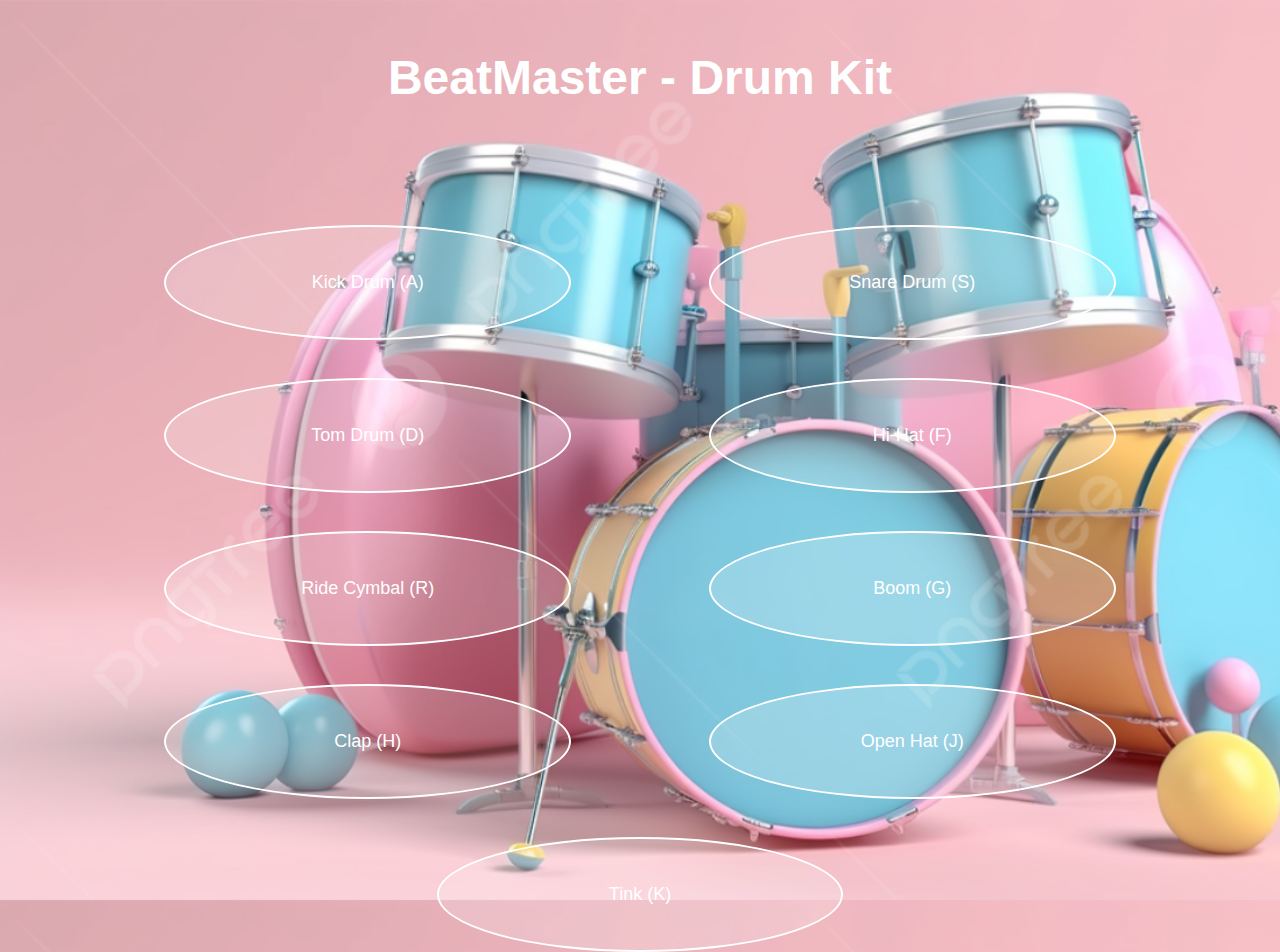
<file: Drum/index.html>
<!DOCTYPE html>
<html lang="en">
<head>
    <meta charset="UTF-8">
    <meta name="viewport" content="width=device-width, initial-scale=1.0">
    <title>BeatMaster - Drum Kit</title>
    <link rel="stylesheet" href="style.css"> <!-- Link to CSS file -->
</head>
<body>
    <div class="background-image"></div> <!-- Background image container -->
    <div class="container">
        <h1 id="app-title">BeatMaster - Drum Kit</h1> <!-- Main heading displaying the app name -->
        <div class="button-container">
            <button id="kick-button">Kick Drum (A)</button> <!-- Button for kick drum sound -->
            <button id="snare-button">Snare Drum (S)</button> <!-- Button for snare drum sound -->
            <button id="tom-button">Tom Drum (D)</button> <!-- Button for tom drum sound -->
            <button id="hihat-button">Hi-Hat (F)</button> <!-- Button for hi-hat sound -->
            <button id="ride-button">Ride Cymbal (R)</button> <!-- Button for ride cymbal sound -->
            <button id="boom-button">Boom (G)</button> <!-- Button for boom sound -->
            <button id="clap-button">Clap (H)</button> <!-- Button for clap sound -->
            <button id="openhat-button">Open Hat (J)</button> <!-- Button for open hat sound -->
            <button id="tink-button">Tink (K)</button> <!-- Button for tink sound -->
        </div>
    </div>
    
    <audio id="kick-sound" src="sounds/kick.wav"></audio> <!-- Audio element to preload kick sound -->
    <audio id="snare-sound" src="sounds/snare.wav"></audio> <!-- Audio element to preload snare sound -->
    <audio id="tom-sound" src="sounds/tom.wav"></audio> <!-- Audio element to preload tom sound -->
    <audio id="hihat-sound" src="sounds/hihat.wav"></audio> <!-- Audio element to preload hi-hat sound -->
    <audio id="ride-sound" src="sounds/ride.wav"></audio> <!-- Audio element to preload ride sound -->
    <audio id="boom-sound" src="sounds/boom.wav"></audio> <!-- Audio element to preload boom sound -->
    <audio id="clap-sound" src="sounds/clap.wav"></audio> <!-- Audio element to preload clap sound -->
    <audio id="openhat-sound" src="sounds/openhat.wav"></audio> <!-- Audio element to preload open hat sound -->
    <audio id="tink-sound" src="sounds/tink.wav"></audio> <!-- Audio element to preload tink sound -->
    
    <script src="script.js"></script> <!-- Link to JavaScript file -->
</body>
</html>
</file>
<file: Drum/style.css>
body {
  background-image: url('hero.png');
  background-size: cover;
  display: flex;
  flex-direction: column;
  justify-content: flex-start;
  align-items: center;
  height: 100vh;
  margin: 0;
  font-family: 'Arial', sans-serif;
  color: #ffffff;
}

h1 {
  text-align: center;
  font-size: 3em;
  margin-top: 30px;
  padding: 20px;
}

.button-container {
  display: flex;
  flex-wrap: wrap;
  justify-content: center;
  gap: 38px;
  margin-top: 100px;
}

button {
  margin-left:50px;
  margin-right: 50px;
  padding: 45px 50px;
  font-size: 18px;
  background-color: rgba(255, 255, 255, 0.2);
  color: #ffffff;
  border: 2px solid #ffffff;
  border-radius: 50%;
  cursor: pointer;
  transition: background-color 0.3s, transform 0.3s, margin 0.3s, padding 0.3s;
  flex: 0 0 calc(33.33% - 20px);
}

button:hover, button.playing {
  background-color: rgba(255, 255, 255, 0.4);
  transform: scale(1.1);
}

button:active {
  margin-top: 5px;
  padding: 15px 25px;
  animation: scaleUp 0.1s ease-out;
}

@keyframes scaleUp {
  0% {
      transform: scale(1);
  }
  100% {
      transform: scale(1.1);
  }
}

@media (max-width: 768px) {
  h1 {
      font-size: 2em;
  }

  .button-container {
      gap: 5px;
      margin-top: 20px;
  }

  button {
      padding: 8px 16px;
      font-size: 16px;
  }
}
/* CSS for hovered class */
button.hovered {
  background-color: rgba(255, 255, 255, 0.4);
  transform: scale(1.1);
}
</file>
